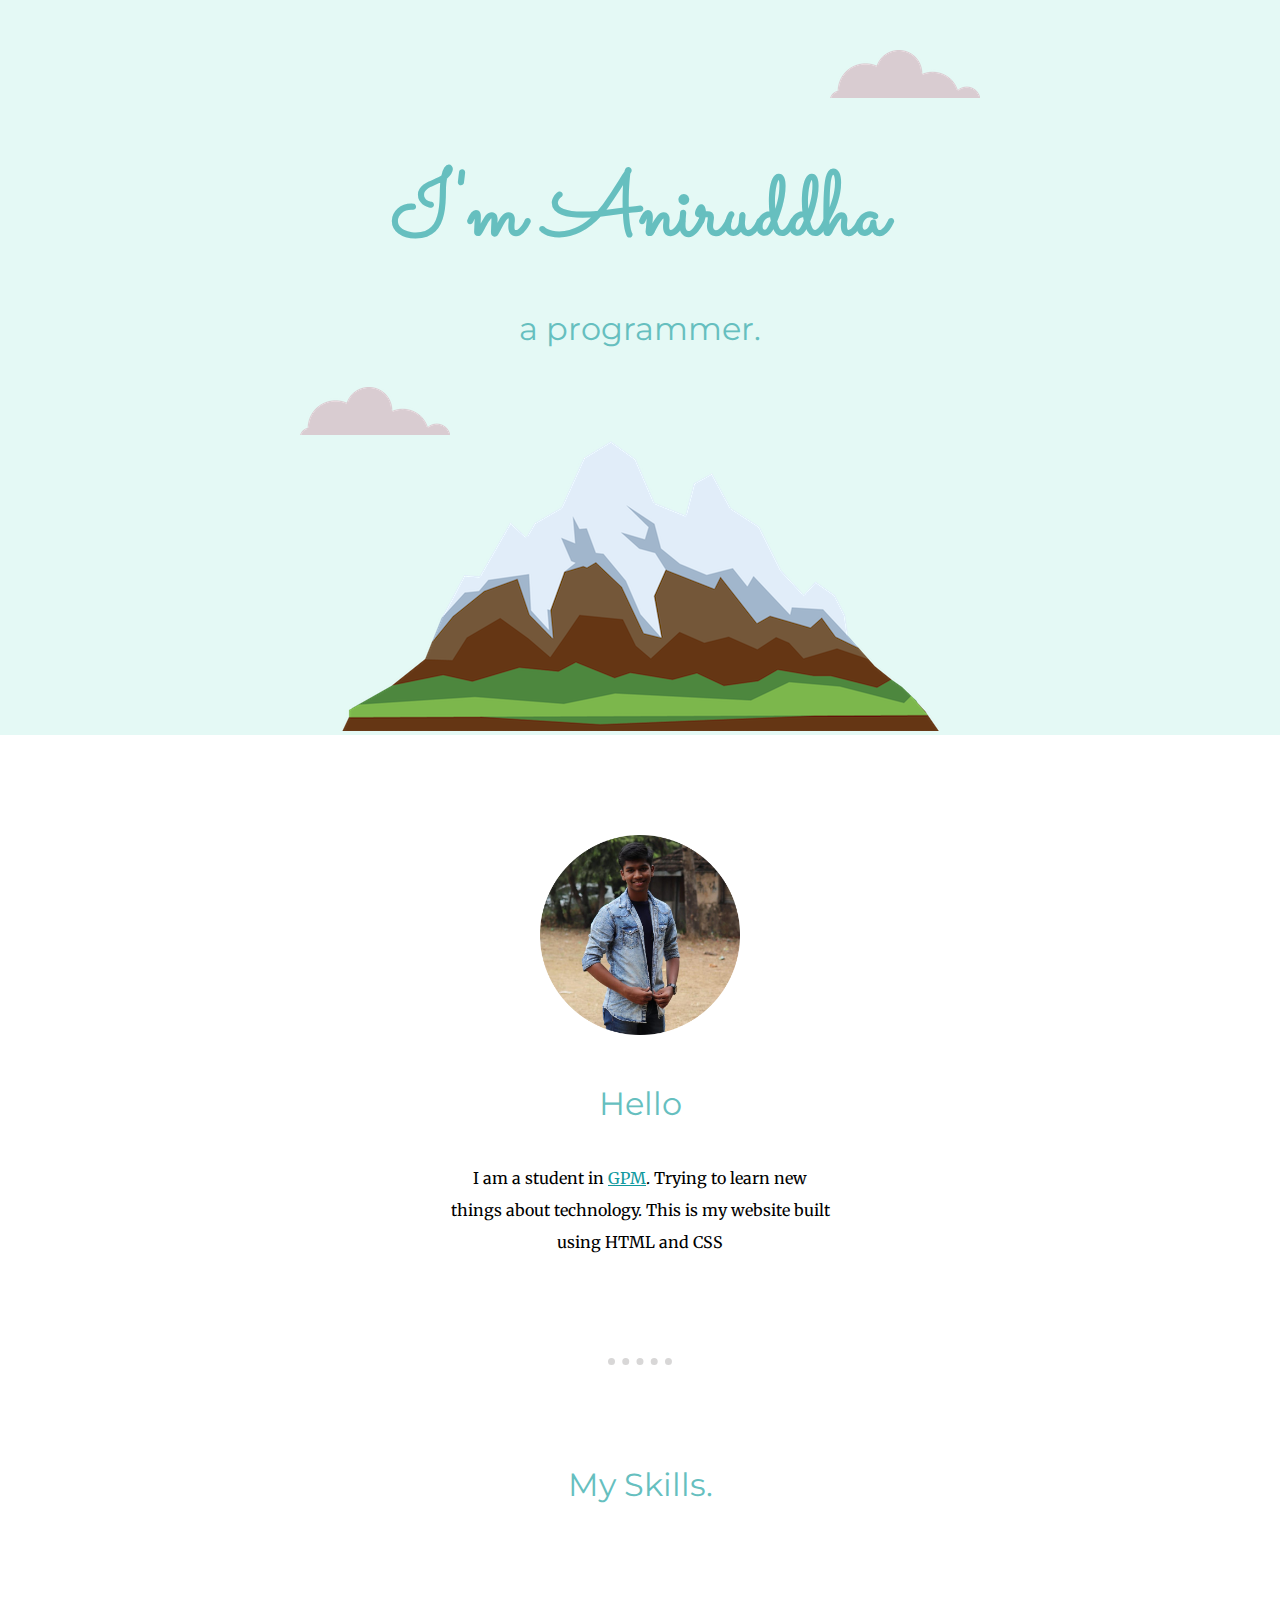
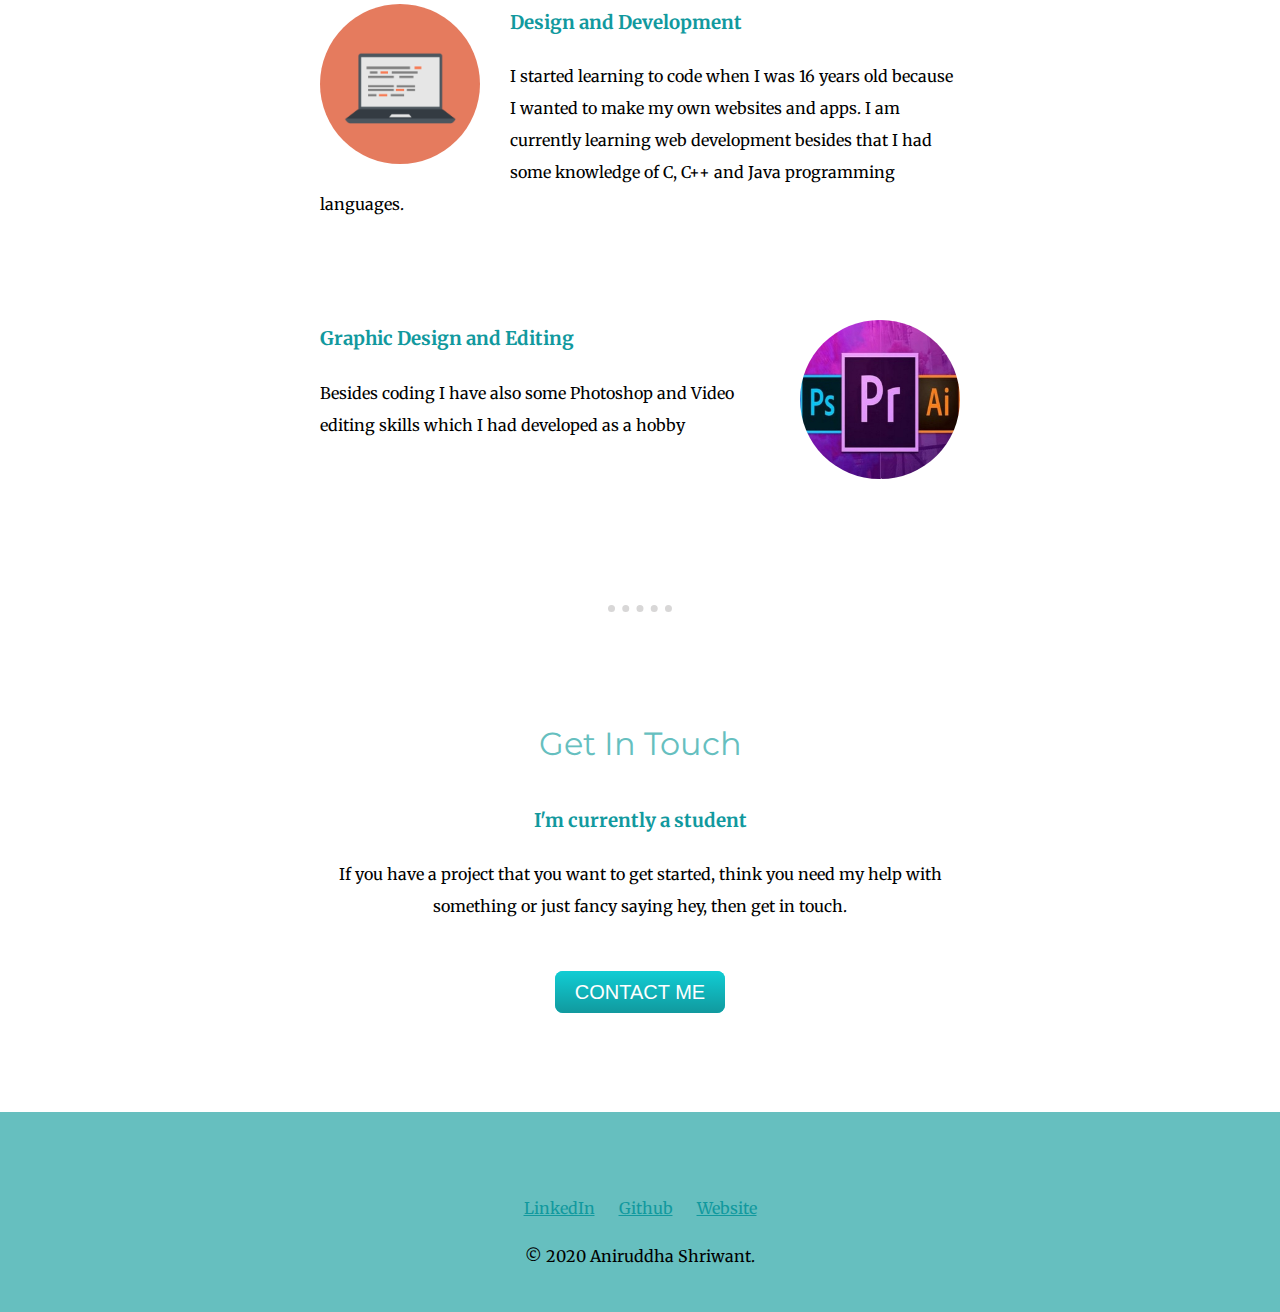
<file: index.html>
<!DOCTYPE html>
<html lang="en">

<head>
    <meta charset="UTF-8" />
    <meta name="viewport" content="width=device-width, initial-scale=1.0" />
    <title>Aniruddha Shriwant</title>
    <link rel="stylesheet" href="css/style.css" />
    <link rel="icon" href="favicon.ico" />
    <link href="https://fonts.googleapis.com/css2?family=Merriweather&family=Montserrat&family=Sacramento&display=swap"
        rel="stylesheet" />
</head>

<body>
    <div class="top-container">
        <img class="top-cloud" src="Images/cloud.png" alt="" />
        <h1>I'm Aniruddha</h1>
        <h2>a programmer.</h2>
        <img class="bottom-cloud" src="Images/cloud.png" alt="" />
        <img src="Images/mountain.png" alt="" />
    </div>

    <div class="middle-container">
        <div class="profile">
            <img src="Images/Aniruddha.jpg" alt="">  
            <h2>Hello</h2>
            <p intro>
                I am a student in
                <a href="http://www.gpmumbai.ac.in/" target="blank">GPM</a>. Trying to
                learn new things about technology. This is my website built using HTML
                and CSS
            </p>
        </div>
        <hr class="first-hr" />
        <div class="skills">
            <h2>My Skills.</h2>
            <div class="skill-row">
                <img class="first-pic" src="Images/computer.png" alt="" />
                <h3>Design and Development</h3>
                <p class="skill-text">
                    I started learning to code when I was 16 years old because I wanted
                    to make my own websites and apps. I am currently learning web
                    development besides that I had some knowledge of C, C++ and Java
                    programming languages.
                </p>
            </div>
            <div class="skill-row">
                <img class="second-pic" src="Images/New-photo.jpg" alt="" />
                <h3>Graphic Design and Editing</h3>
                <p>
                    Besides coding I have also some Photoshop and Video editing skills
                    which I had developed as a hobby <br /><br /><br />
                </p>
            </div>
        </div>
        <hr />
        <div class="contact-me">
            <h2>Get In Touch</h2>
            <h3>I'm currently a student</h3>
            <p class="contact-text">
                If you have a project that you want to get started, think you need my
                help with something or just fancy saying hey, then get in touch.
            </p>
            <a class="btn" href="mailto:aniruddhashriwant@gmail.com">CONTACT ME</a>
        </div>
    </div>

    <div class="bottom-container">
        <div class="last">
            <a class="footer-link" href="https://www.linkedin.com/in/aniruddha-shriwant/"
                style="padding-right: 20px;">LinkedIn</a>
            <a class="footer-link" href="https://github.com/Aniruddha-Shriwant">Github</a>
            <a class="footer-link" href="index.html" style="padding-left: 20px;">Website</a>
            <p>© 2020 Aniruddha Shriwant.</p>
        </div>


    </div>

</body>

</html>
</file>
<file: css/style.css>
body{
    margin: 0px;
    text-align: center;
    font-family: 'Merriweather', serif;
}

h1{
    margin: 50px auto 0 auto;
    font-family: 'Sacramento', cursive;
    font-size: 5.625rem;
    color: #66BFBF;
}

h2{
    font-family: 'Montserrat', sans-serif;
    font-size: 2rem;
    color: #66BFBF;
    font-weight: normal;
}

h3{
    color: #11999E;
}


hr{
    border-style: dotted none none;
    border-color: rgb(216, 215, 215);
    border-width: 7px;
    width: 5%;
}

a{
    color: #11999E;
}

.top-container{
    background-color: #e4f9f5;
    position: relative;
    padding-top: 100px;
}

.top-cloud{
    position: absolute;
    top: 50px;
    right: 300px;

}

.bottom-cloud{
    position: absolute;
    left: 300px;
    bottom: 300px;
}

.middle-container{
}

.intro{
    line-height: 2;
}

.profile{
    width: 30%;
    margin: 100px auto;
    line-height: 2;
}

.first-pic{
    border-radius: 300px;
    width: 25%;
    float: left;
    margin-right: 30px;
}

.second-pic{
    border-radius: 300px;
    width: 25%;
    float: right;
    margin-left: 30px;
}

.skill-row{
    width: 50%;
    /* display: inline-block; */
    margin: 100px auto;
    text-align: left;
    line-height: 2;
}

.skills{
    margin-top: 100px;
}

.contact-me{
    width: 50%;
    margin: 100px auto;
    line-height: 2;
}

.contact-text{
    margin-bottom: 50px;
}

.btn {
    background: #11cdd4;
    background-image: -webkit-linear-gradient(top, #11cdd4, #11999e);
    background-image: -moz-linear-gradient(top, #11cdd4, #11999e);
    background-image: -ms-linear-gradient(top, #11cdd4, #11999e);
    background-image: -o-linear-gradient(top, #11cdd4, #11999e);
    background-image: linear-gradient(to bottom, #11cdd4, #11999e);
    -webkit-border-radius: 8;
    -moz-border-radius: 8;
    border-radius: 8px;
    font-family: Arial;
    color: #ffffff;
    font-size: 20px;
    padding: 10px 20px 10px 20px;
    text-decoration: none;
}

.btn:hover {
    background: #30e3cb;
    background-image: -webkit-linear-gradient(top, #30e3cb, #2bc4ad);
    background-image: -moz-linear-gradient(top, #30e3cb, #2bc4ad);
    background-image: -ms-linear-gradient(top, #30e3cb, #2bc4ad);
    background-image: -o-linear-gradient(top, #30e3cb, #2bc4ad);
    background-image: linear-gradient(to bottom, #30e3cb, #2bc4ad);
    text-decoration: none;
}

.bottom-container{
    background-color: #66BFBF;
    height: 200px;
    line-height: 2;
}

.last{
    /* margin-bottom: 5rem; */
    padding-top: 5rem;
}
</file>
